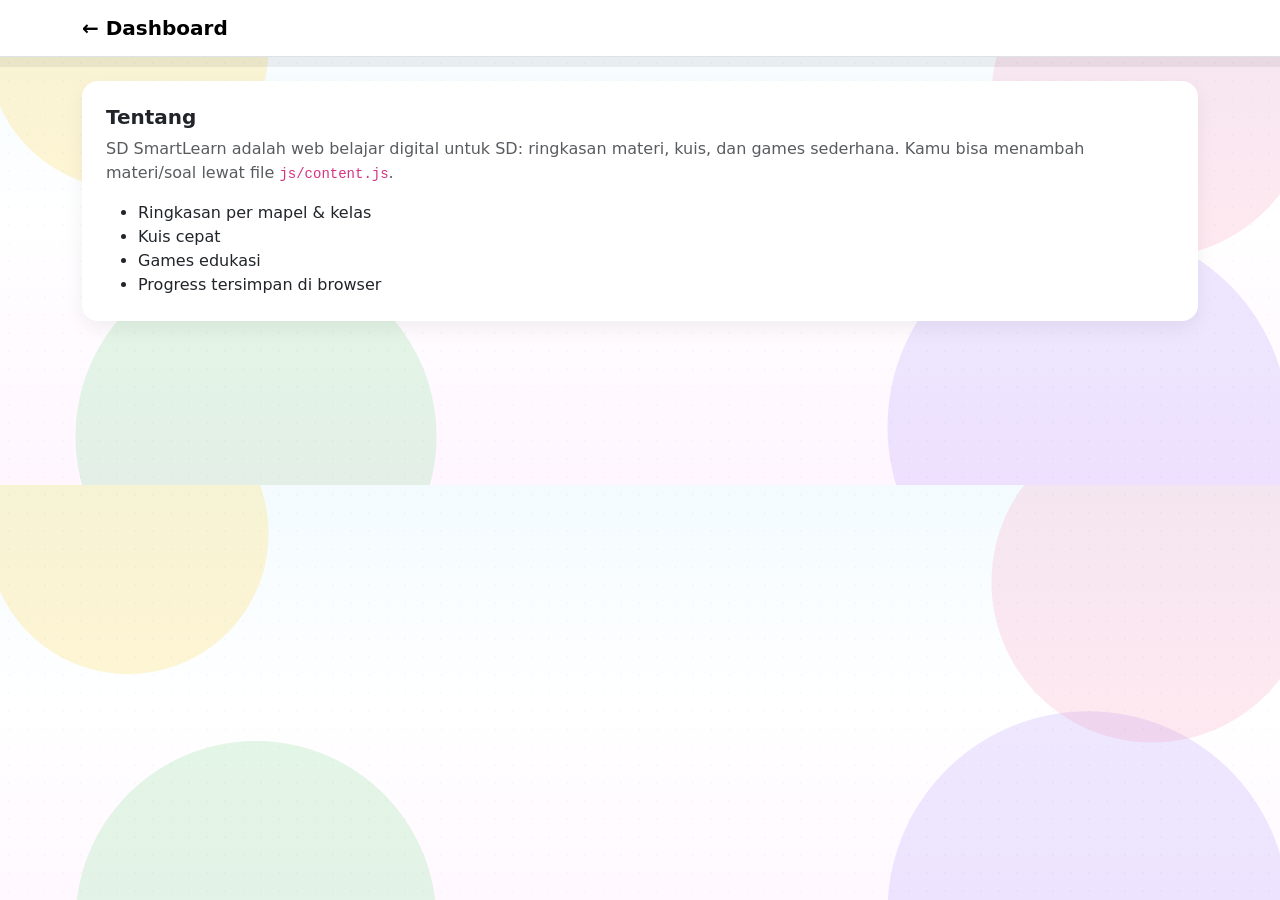
<file: about.html>
<!doctype html>
<html lang="id">
<head>
  <meta charset="utf-8" />
  <meta name="viewport" content="width=device-width,initial-scale=1" />
  <title>Tentang — SD SmartLearn</title>
  <link rel="icon" type="image/png" href="aset/logo.png">
  <link href="https://cdn.jsdelivr.net/npm/bootstrap@5.3.3/dist/css/bootstrap.min.css" rel="stylesheet">
  <link href="https://fonts.googleapis.com/css2?family=Comic+Neue:wght@700&display=swap" rel="stylesheet">
  <link rel="stylesheet" href="css/style.css">
</head>
<body>
  <nav class="navbar bg-white border-bottom sticky-top">
    <div class="container">
      <a class="navbar-brand fw-bold" href="home.html">← Dashboard</a>
    </div>
  </nav>

  <main class="container py-4">
    <div class="card p-4">
      <h1 class="h5 fw-bold">Tentang</h1>
      <p class="text-muted">
        SD SmartLearn adalah web belajar digital untuk SD: ringkasan materi, kuis, dan games sederhana.
        Kamu bisa menambah materi/soal lewat file <code>js/content.js</code>.
      </p>
      <ul class="mb-0">
        <li>Ringkasan per mapel & kelas</li>
        <li>Kuis cepat</li>
        <li>Games edukasi</li>
        <li>Progress tersimpan di browser</li>
      </ul>
    </div>
  </main>
</body>
</html>
</file>
<file: css/style.css>
/* =========================
   SD SmartLearn — STYLE (FIXED)
   ========================= */

   :root {
    --biru: #4dabf7;
    --hijau: #51cf66;
    --kuning: #ffd43b;
    --merah: #ff6b6b;
    --ungu: #845ef7;
    --pink: #f783ac;
    --bg: #f8f9fa;
  
    /* FIX: dipakai di .btn-primary */
    --brand: var(--biru);
  
    --radius-xl: 26px;
    --radius-lg: 18px;
    --shadow-soft: 0 10px 26px rgba(0,0,0,.08);
  }
  
  *{
    box-sizing: border-box;
    font-family: "Poppins", system-ui, -apple-system, Segoe UI, Roboto, Arial, sans-serif;
  }
  html, body { width:100%; overflow-x:hidden; }
  
  /* ===== Body & Background ===== */
  body{
    font-family: "Comic Neue", "Poppins", system-ui;
    padding-bottom: 140px;
  
    /* (final) playful BG */
    background:
      radial-gradient(circle at 10% 10%, rgba(255,212,59,.22) 0 140px, transparent 141px),
      radial-gradient(circle at 90% 20%, rgba(247,131,172,.18) 0 160px, transparent 161px),
      radial-gradient(circle at 20% 90%, rgba(81,207,102,.16) 0 180px, transparent 181px),
      radial-gradient(circle at 85% 88%, rgba(132,94,247,.14) 0 200px, transparent 201px),
      linear-gradient(180deg, #f3fbff 0%, #ffffff 45%, #fff6ff 100%);
  }
  
  /* dotted pattern */
  body::before{
    content:"";
    position:fixed; inset:0;
    background-image: radial-gradient(rgba(15,23,42,.06) 1px, transparent 1px);
    background-size: 18px 18px;
    pointer-events:none;
    opacity:.35;
    z-index:-1;
  }
  
  @media (max-width: 576px){
    body{ font-size: 16px; padding-bottom: 170px; }
    .container{ padding-left: 14px !important; padding-right: 14px !important; }
  }
  
  /* ===== Navbar ===== */
  .navbar{
    box-shadow: 0 10px 0 rgba(0,0,0,.06);
    border-bottom: 2px solid rgba(0,0,0,.06);
  }
  @media (max-width: 576px){
    .navbar .container{
      flex-wrap: wrap;
      gap: 10px !important;
      padding-left:12px;
      padding-right:12px;
    }
    .navbar .ms-auto{
      width: 100%;
      justify-content: flex-start !important;
      flex-wrap: wrap;
      gap: 8px !important;
    }
    .navbar .btn{
      padding: 8px 12px;
      border-radius: 999px;
    }
  }
  
  /* ===== Buttons ===== */
  .btn, button{ min-height: 44px; touch-action: manipulation; }
  .btn-primary{
    background: var(--brand) !important;
    border-color: var(--brand) !important;
  }
  
  /* ===== Cards & Panel ===== */
  .card{ border:0; border-radius:16px; box-shadow:0 8px 20px rgba(0,0,0,.06); }
  
  .panel{
    background: rgba(255,255,255,.82);
    border: 2px solid rgba(0,0,0,.07);
    box-shadow: 0 12px 0 rgba(0,0,0,.10);
    border-radius: var(--radius-xl);
  }
  @media (max-width: 576px){
    .panel{ padding: 14px !important; box-shadow: var(--shadow-soft); }
  }
  
  /* ===== Materi (FIX class mismatch) ===== */
  .material-box p, .materi-box p{ margin-bottom:.75rem; }
  .material-box ul, .materi-box ul{ margin-bottom:.75rem; }
  
  .progress-box{ display:flex; flex-direction:column; gap:10px; }
  .game-box{ min-height:160px; }
  
  /* ===== Split (login) ===== */
  .split-container{
    min-height:100vh;
    display:grid;
    grid-template-columns: 1.1fr 0.9fr;
  }
  .split-content{ display:flex; align-items:center; justify-content:center; padding:24px; }
  .split-visual{ display:flex; align-items:center; justify-content:center; background:#0b1b33; }
  .split-visual img{ width:100%; height:100%; object-fit:cover; opacity:.9; }
  .welcome-card{
    width:min(520px, 100%);
    background:#fff;
    border-radius:18px;
    padding:24px;
    box-shadow:0 10px 30px rgba(0,0,0,.08);
  }
  @media (max-width: 992px){
    .split-container{ grid-template-columns:1fr; }
    .split-visual{ display:none; }
  }
  
  /* ===== Mascot ===== */
  .mascot-wrap{
    position:fixed;
    right:16px;
    bottom:16px;
    z-index:9999;
    display:flex;
    align-items:flex-end;
    gap:10px;
    pointer-events:auto;
  }
  #bimoMascot{ pointer-events:auto; }
  
  .mascot{
    width:84px;height:84px;
    border-radius:26px;
    background:#fff;
    box-shadow:0 10px 0 rgba(0,0,0,.12);
    display:grid;place-items:center;
    cursor:pointer;
  }
  .mascot img{ width:70px;height:70px; }
  .mascot.bounce{ animation:bounce 1.2s infinite; }
  
  .mascot-bubble{
    max-width:240px;
    background: rgba(255,255,255,.92);
    border-radius:22px;
    padding:12px 14px;
    box-shadow:0 10px 0 rgba(0,0,0,.12);
    border:2px solid rgba(0,0,0,.10);
    backdrop-filter: blur(6px);
  }
  .mascot-bubble .name{ font-weight:800; }
  .mascot-bubble .txt{ font-size:14px;margin-top:4px; }
  
  @media (max-width: 576px){
    .mascot-wrap{ right:10px; bottom:10px; }
    .mascot-bubble{ max-width: 240px; padding:10px 12px; }
    .mascot{ width:76px; height:76px; border-radius:24px; }
    .mascot img{ width:64px; height:64px; }
  }
  
  @keyframes bounce{
    0%,20%,50%,80%,100%{transform:translateY(0)}
    40%{transform:translateY(-10px)}
    60%{transform:translateY(-6px)}
  }
  @keyframes shake{
    0%{transform:translateX(0)}
    25%{transform:translateX(-4px)}
    50%{transform:translateX(4px)}
    75%{transform:translateX(-4px)}
    100%{transform:translateX(0)}
  }
  .shake{ animation:shake .35s; }
  
  /* confetti */
  .confetti{
    position:fixed;top:-10px;width:10px;height:14px;border-radius:4px;
    opacity:.95;z-index:10000;
    animation:confettiFall 1.4s linear forwards
  }
  @keyframes confettiFall{
    0%{transform:translateY(-20px) rotate(0deg)}
    100%{transform:translateY(110vh) rotate(720deg)}
  }
  
  /* ===== Section underline ===== */
  .h4, .h3{ position:relative; }
  .h4::after{
    content:"";
    display:block;
    width:120px;
    height:10px;
    border-radius:999px;
    background: rgba(255,212,59,.55);
    margin-top:8px;
  }
  
  /* ===== Kelas Grid ===== */
  .kelas-grid{
    display:grid !important;
    grid-template-columns: repeat(3, minmax(160px, 1fr));
    gap: 14px;
  }
  @media (max-width: 992px){
    .kelas-grid{ grid-template-columns: repeat(2, minmax(150px, 1fr)); }
  }
  @media (max-width: 420px){
    .kelas-grid{ grid-template-columns: repeat(2, minmax(140px, 1fr)); }
  }
  
  .kelas-card{
    position:relative;
    padding: 18px 14px;
    border-radius: var(--radius-xl);
    border: 2px solid rgba(0,0,0,.08);
    box-shadow: 0 12px 0 rgba(0,0,0,.12);
    font-weight: 900;
    text-align:left;
    cursor:pointer;
    transform: translateY(0);
    transition: transform .12s ease, filter .12s ease;
    min-height: 98px;
    display:flex;
    align-items:center;
    gap: 12px;
  }
  .kelas-card b{ font-size: 18px; }
  .kelas-card::after{
    content:"✨";
    position:absolute;
    right:14px; top:10px;
    opacity:.55;
    transform: rotate(-10deg);
  }
  .kelas-card:hover{ transform: translateY(-3px); filter: brightness(1.03); }
  .kelas-card:active{ transform: translateY(0px); }
  
  .kelas-card .ico{
    width:56px; height:56px;
    border-radius: 18px;
    background: rgba(255,255,255,.7);
    border: 2px solid rgba(0,0,0,.06);
    display:grid; place-items:center;
    font-size: 28px;
  }
  
  /* ✅ FIX FATAL: selector kosong DIHAPUS
     (dulu ada: /* bimo-drag disabled */
  */
  
  /* ===== GAME GRID UI ===== */
  .game-grid{
    display:grid;
    grid-template-columns: repeat(auto-fill, minmax(160px,1fr));
    gap:14px;
  }
  
  /* ✅ FINAL: game-card hanya 1 definisi (tidak tumpuk) */
  .game-card{
    position:relative;
    background:#fff;
    border-radius:24px;
    border:2px solid rgba(0,0,0,.08);
    box-shadow:0 10px 0 rgba(0,0,0,.12);
    padding:16px 16px 16px 74px; /* ruang ikon */
    text-align:left;
    font-weight:900;
    cursor:pointer;
    transition: transform .12s ease, box-shadow .12s ease;
  }
  .game-card span{
    display:block;
    font-weight:600;
    font-size:12px;
    opacity:.7;
    margin-top:4px;
  }
  .game-card:hover{ transform: translateY(-3px); }
  .game-card.active{
    outline:4px dashed rgba(77,171,247,.5);
    border:2.5px solid rgba(77,171,247,1);
    box-shadow:0 14px 0 rgba(0,0,0,.12);
  }
  .game-card.locked{ opacity:.5; cursor:not-allowed; }
  
  .game-card::before{
    content: attr(data-ico);
    position:absolute;
    left:16px; top:14px;
    width:44px; height:44px;
    display:grid; place-items:center;
    border-radius:14px;
    border:2.5px solid rgba(77,171,247,1);
    background:#fff;
    box-shadow: 0 10px 0 rgba(0,0,0,.12);
    font-size:22px;
  }
  
  .game-panel{ min-height:260px; }
  
  /* ===== NP PUZZLE UI ===== */
  .np-grid{
    display:grid;
    grid-template-columns: repeat(3, minmax(70px, 1fr));
    gap:12px;
    outline:none;
  }
  @media(max-width:520px){
    .np-grid{ grid-template-columns: repeat(3, minmax(60px, 1fr)); gap:10px; }
  }
  .np-tile{
    height:74px;
    border-radius:18px;
    border:2px solid rgba(77,171,247,.55);
    background:#fff;
    font-weight:1000;
    font-size:28px;
    box-shadow: 0 12px 0 rgba(0,0,0,.10);
    display:grid;
    place-items:center;
    cursor:pointer;
    user-select:none;
    transition: transform .12s ease, box-shadow .12s ease, filter .12s ease;
  }
  .np-tile:active{
    transform: translateY(2px) scale(.99);
    box-shadow: 0 10px 0 rgba(0,0,0,.10);
  }
  .np-tile.empty{
    border-style:dashed;
    opacity:.35;
    cursor:default;
    box-shadow:none;
    background: rgba(255,255,255,.4);
  }
  .np-tile.movable{
    border-color: rgba(81,207,102,.75);
    animation: npGlow 1.1s ease-in-out infinite;
  }
  @keyframes npGlow{
    0%,100%{ filter: drop-shadow(0 0 0 rgba(81,207,102,0)); }
    50%{ filter: drop-shadow(0 0 12px rgba(81,207,102,.55)); }
  }
  .np-pulse{ animation: npPulse .55s ease-in-out 2; }
  @keyframes npPulse{
    0%{ transform: scale(1); }
    50%{ transform: scale(1.06); }
    100%{ transform: scale(1); }
  }
  .np-shake{ animation: npShake .35s ease-in-out; }
  @keyframes npShake{
    0%{ transform: translateX(0); }
    25%{ transform: translateX(-6px); }
    50%{ transform: translateX(6px); }
    75%{ transform: translateX(-4px); }
    100%{ transform: translateX(0); }
  }
  
  /* ===== Music ctrl ===== */
  .music-ctrl{
    position:fixed;
    right:92px;
    bottom:16px;
    z-index:9999;
    display:flex;
    flex-direction:column;
    gap:8px;
    align-items:flex-end;
  }
  .music-btn{
    width:56px;height:56px;
    border-radius:16px;
    border:3px solid rgba(77,171,247,.75);
    background:#fff;
    box-shadow:0 12px 0 rgba(0,0,0,.12);
    font-size:22px;
    cursor:pointer;
    display:grid;place-items:center;
    transition:transform .12s ease, box-shadow .12s ease;
  }
  .music-btn:active{ transform:translateY(2px); box-shadow:0 10px 0 rgba(0,0,0,.12); }
  .music-pill{
    background:rgba(255,255,255,.9);
    border:2px solid rgba(77,171,247,.35);
    border-radius:999px;
    padding:6px 10px;
    font-weight:800;
    font-size:12px;
    box-shadow:0 10px 0 rgba(0,0,0,.08);
  }
  @media(max-width:520px){
    .music-ctrl{ bottom:140px; right:14px; }
  }
  #navMusicBtn{ box-shadow:0 10px 0 rgba(0,0,0,.10); }
  #navMusicBtn:active{ transform: translateY(2px); box-shadow:0 8px 0 rgba(0,0,0,.10); }
  
  /* ===== Subject: quiz controls ===== */
  .quiz-controls{
    display:flex;
    align-items:flex-end;
    justify-content:space-between;
    gap:12px;
    flex-wrap:wrap;
  }
  .quiz-left{
    display:flex;
    align-items:flex-end;
    gap:12px;
    flex-wrap:wrap;
  }
  .quiz-field{ min-width:170px; }
  .quiz-check{ display:flex; align-items:center; gap:8px; margin:0; }
  .quiz-start{ white-space:nowrap; min-width:92px; }
  
  @media (max-width:576px){
    .quiz-field{ min-width:150px; flex:1; }
    .quiz-left{ width:100%; }
    .quiz-start{ width:100%; }
  }
  
  /* Media safety */
  img, svg, video, canvas{ max-width:100%; height:auto; }
  
  /* Avatar picker */
#avatarPick .avatar{
  width: 56px;
  height: 56px;
  border-radius: 14px;
  border: 2px solid rgba(0,0,0,.08);
  background: #fff;
  display: grid;
  place-items: center;
  font-size: 28px;
  cursor: pointer;
  user-select: none;
  transition: transform .08s ease, border-color .12s ease, box-shadow .12s ease, background .12s ease;
}

#avatarPick .avatar:hover{
  transform: translateY(-1px);
  border-color: rgba(13,110,253,.45);
  box-shadow: 0 6px 16px rgba(13,110,253,.12);
}

#avatarPick .avatar.active{
  border-color: rgba(13,110,253,1);
  background: rgba(13,110,253,.06);
  box-shadow: 0 10px 24px rgba(13,110,253,.18);
}
</file>
